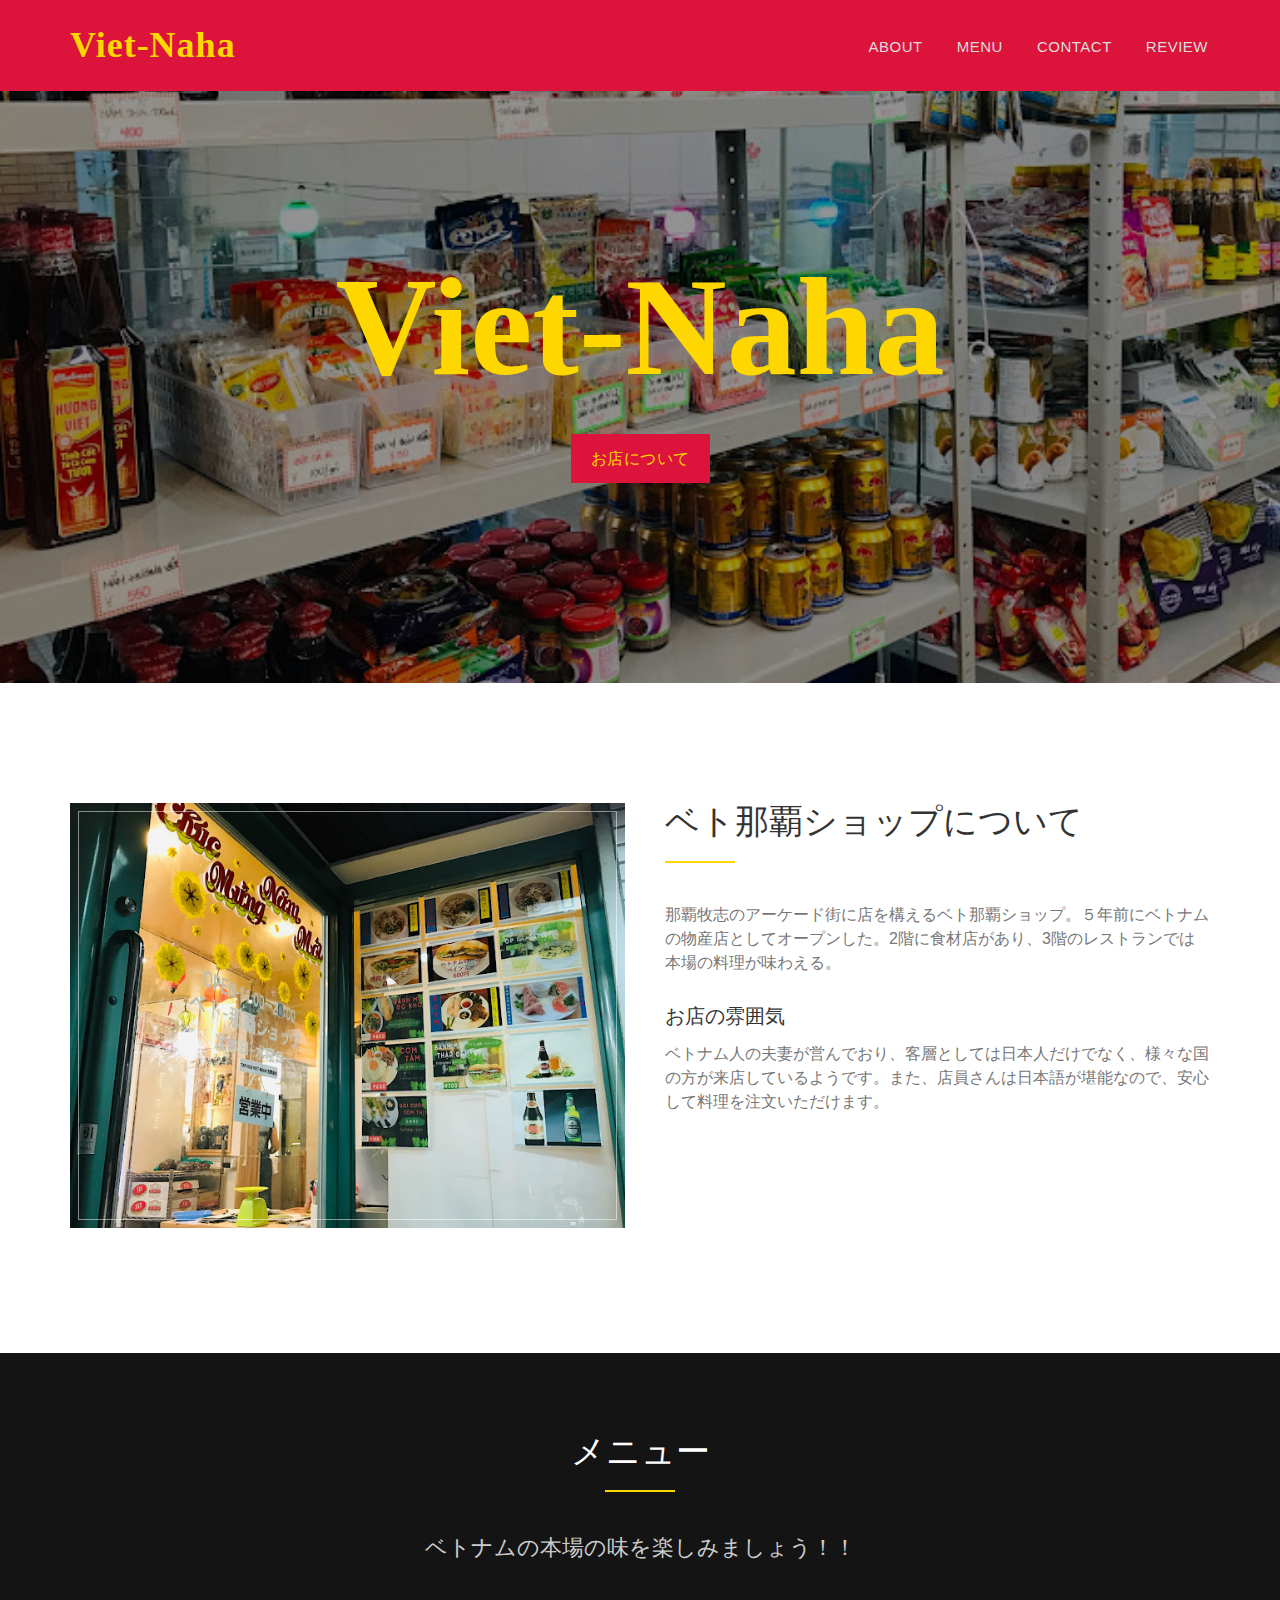
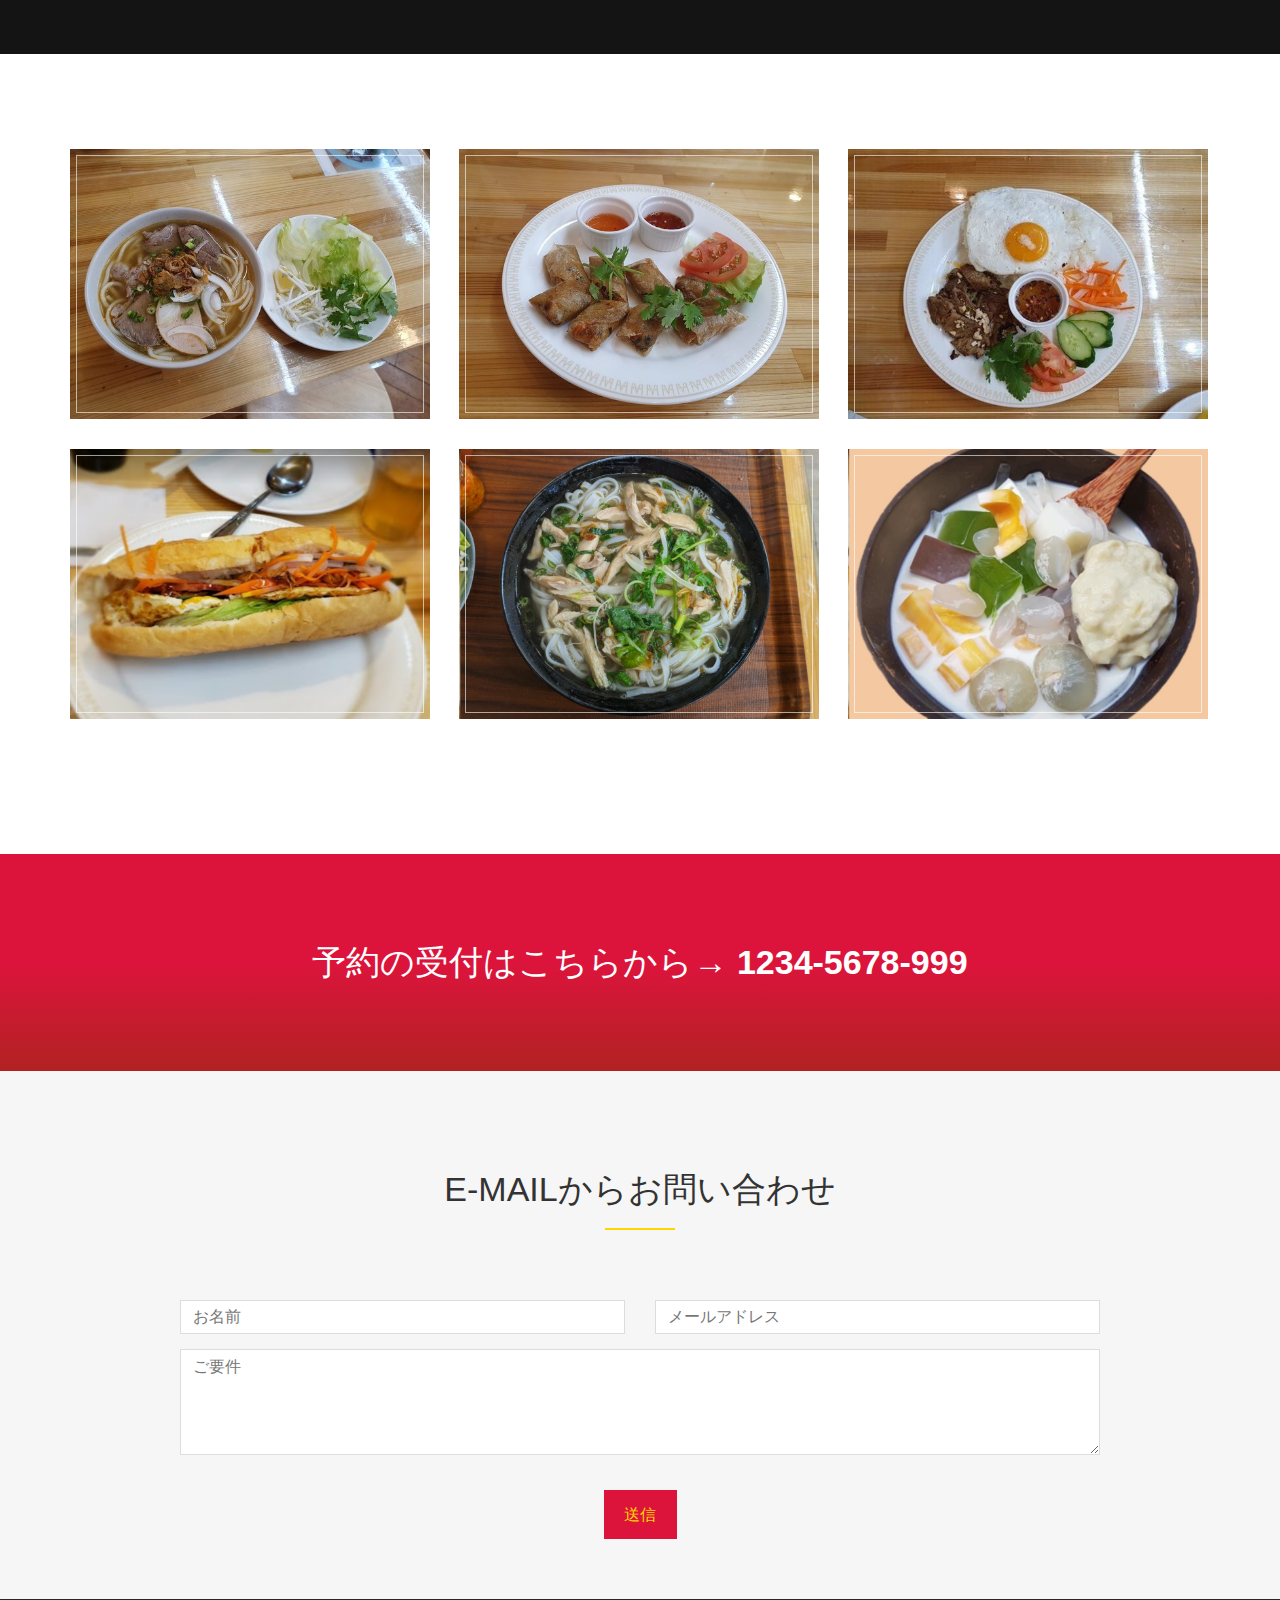
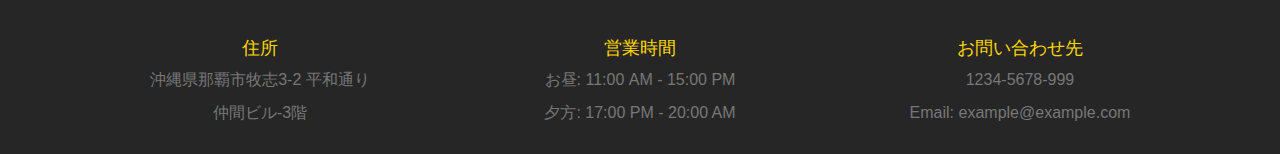
<file: index.html>
<!DOCTYPE html>
<html lang="ja">
	<head>
	<meta charset="utf-8">
	<title>ベトー那覇ショップ</title>

	<!-- ブートストラップ-->
	<link rel="stylesheet" type="text/css"  href="css/bootstrap.css">

	<link rel="stylesheet" type="text/css"  href="css/style.css">
	<!--別ファイルの画像を表示させても戻れるようにする -->
	<link rel="stylesheet" type="text/css" href="css/nivo-lightbox/nivo-lightbox.css">
	<!--画像の表示の拡大させるときに黒い画面にする -->
	<link rel="stylesheet" type="text/css" href="css/nivo-lightbox/default.css">


	</head>
	<!---スクロールスパイはナビゲーションバーのスクロールに応じてメニューのアイテムをアクティブにする --->
	<body id="page-top" data-spy="scroll" data-target=".navbar-fixed-top">

		<nav id="menu" class="navbar navbar-default navbar-fixed-top">
		  <div class="container"> 
		    <div class="navbar-header">
		      <button type="button" class="navbar-toggle collapsed" data-toggle="collapse" data-target="#bs-example-navbar-collapse-1"> <span class="sr-only">Toggle navigation</span> <span class="icon-bar"></span> <span class="icon-bar"></span> <span class="icon-bar"></span> </button>
		      <a class="navbar-brand page-scroll" href="#page-top">Viet-Naha</a> </div>

		    <div class="collapse navbar-collapse" id="bs-example-navbar-collapse-1">
		      <ul class="nav navbar-nav navbar-right">
			<li><a href="#about" class="page-scroll">About</a></li>
			<li><a href="#portfolio" class="page-scroll">Menu</a></li>
			<li><a href="#call-reservation" class="page-scroll">Contact</a></li>
			<li><a href="review.html">Review</a></li>
		      </ul>
		    </div>

		  </div>
		</nav>

		<header id="header">
		  <div class="intro">
		    <div class="overlay">
		      <div class="container">
			<div class="row">
			  <div class="intro-text">
			    <h1>Viet-Naha</h1>
			    <a href="#about" class="btn btn-custom btn-lg page-scroll">お店について</a> </div>
			</div>
		      </div>
		    </div>
		  </div>
		</header>

		<div id="about">
		  <div class="container">
		    <div class="row">
		      <div class="col-xs-12 col-md-6 ">
			<div class="about-img"><img src="images/about.jpg" class="img-responsive" alt=""></div>
		      </div>
		      <div class="col-xs-12 col-md-6">
			<div class="about-text">
			  <h2>ベト那覇ショップについて</h2>
			  <hr>
			  <p>那覇牧志のアーケード街に店を構えるベト那覇ショップ。５年前にベトナムの物産店としてオープンした。2階に食材店があり、3階のレストランでは
			  本場の料理が味わえる。</p>
			  <h3>お店の雰囲気</h3>
			  <p>ベトナム人の夫妻が営んでおり、客層としては日本人だけでなく、様々な国の方が来店しているようです。また、店員さんは日本語が堪能なので、安心して料理を注文いただけます。</p>
			</div>
		      </div>
		    </div>
		  </div>
		</div>
		<div id="portfolio">
		  <div class="section-title text-center center">
		    <div class="overlay">
		      <h2>メニュー</h2>
		      <hr>
		      <p>ベトナムの本場の味を楽しみましょう！！</p>
		    </div>
		  </div>
		  <div class="container">
		    <div class="row">
		      <div class="categories">
			<div class="clearfix"></div>
		      </div>
		    </div>
		    <div class="row">
		      <div class="portfolio-items">
			<div class="col-sm-6 col-md-4 col-lg-4 ">
			  <div class="portfolio-item">
			    <div class="hover-bg"> <a href="images/menu/01-large.jpg"  data-lightbox-gallery="gallery1">
			      <div class="hover-text">
				<h4>牛肉フォー(¥800)</h4>
			      </div>
			      <img src="images/menu/01-small.jpg" class="img-responsive" alt="Project Title"> </a> </div>
			  </div>
			</div>
			<div class="col-sm-6 col-md-4 col-lg-4 ">
			  <div class="portfolio-item">
			    <div class="hover-bg"> <a href="images/menu/02-large.jpg"  data-lightbox-gallery="gallery1">
			      <div class="hover-text">
				<h4>揚げ春巻き（¥500）</h4>
			      </div>
			      <img src="images/menu/02-small.jpg" class="img-responsive" alt="Project Title"> </a> </div>
			  </div>
			</div>
			<div class="col-sm-6 col-md-4 col-lg-4 ">
			  <div class="portfolio-item">
			    <div class="hover-bg"> <a href="images/menu/03-large.jpg"  data-lightbox-gallery="gallery1">
			      <div class="hover-text">
				<h4>目玉焼きご飯(¥700)</h4>
			      </div>
			      <img src="images/menu/03-small.jpg" class="img-responsive" alt="Project Title"> </a> </div>
			  </div>
			</div>
			<div class="col-sm-6 col-md-4 col-lg-4 ">
			  <div class="portfolio-item">
			    <div class="hover-bg"> <a href="images/menu/04-large.jpg"  data-lightbox-gallery="gallery1">
			      <div class="hover-text">
				<h4>バインミー（¥700）</h4>
			      </div>
			      <img src="images/menu/04-small.jpg" class="img-responsive" alt="Project Title"> </a> </div>
			  </div>
			</div>
			<div class="col-sm-6 col-md-4 col-lg-4 ">
			  <div class="portfolio-item">
			    <div class="hover-bg"> <a href="images/menu/05-large.jpg"  data-lightbox-gallery="gallery1">
			      <div class="hover-text">
				<h4>鶏肉フォー(¥750)</h4>
			      </div>
			      <img src="images/menu/05-small.jpg" class="img-responsive" alt="Project Title"> </a> </div>
			  </div>
			</div>
			<div class="col-sm-6 col-md-4 col-lg-4 ">
			  <div class="portfolio-item">
			    <div class="hover-bg"> <a href="images/menu/06-large.jpg"  data-lightbox-gallery="gallery1">
			      <div class="hover-text">
				<h4>ココナッツと果物(¥600)</h4>
			      </div>
			      <img src="images/menu/06-small.jpg" class="img-responsive" alt="Project Title"> </a> </div>
			  </div>
			</div>
			
		      </div>
		    </div>
		  </div>
		</div>
		<div id="call-reservation" class="text-center">
		  <div class="container">
		    <h2>予約の受付はこちらから→<strong> 1234-5678-999 </strong></h2>
		  </div>
		</div>
		<div id="contact" class="text-center">
		  <div class="container">
		    <div class="section-title text-center">
		      <h2>E-mailからお問い合わせ</h2>
		      <hr>
		    </div>
		    <div class="col-md-10 col-md-offset-1">
		      <form name="sentMessage" id="contactForm" novalidate>
			<div class="row">
			  <div class="col-md-6">
			    <div class="form-group">
			      <input type="text" id="name" class="form-control" placeholder="お名前" required="required">
			      <p class="help-block text-danger"></p>
			    </div>
			  </div>
			  <div class="col-md-6">
			    <div class="form-group">
			      <input type="email" id="email" class="form-control" placeholder="メールアドレス" required="required">
			      <p class="help-block text-danger"></p>
			    </div>
			  </div>
			</div>
			<div class="form-group">
			  <textarea name="message" id="message" class="form-control" rows="4" placeholder="ご要件" required></textarea>
			  <p class="help-block text-danger"></p>
			</div>
			<div id="success"></div>
			<button type="submit" class="btn btn-custom btn-lg">送信</button>
		      </form>
		    </div>
		  </div>
		</div>
		<div id="footer">
		  <div class="container text-center">
		    <div class="col-md-4">
		      <h3>住所</h3>
		      <div class="contact-item">
			<p>沖縄県那覇市牧志3-2 平和通り</p>
			<p>仲間ビル-3階</p>
		      </div>
		    </div>
		    <div class="col-md-4">
		      <h3>営業時間</h3>
		      <div class="contact-item">
			<p>お昼: 11:00 AM - 15:00 PM</p>
			<p>夕方: 17:00 PM - 20:00 AM</p>
		      </div>
		    </div>
		    <div class="col-md-4">
		      <h3>お問い合わせ先</h3>
		      <div class="contact-item">
			<p>1234-5678-999</p>
			<p>Email: example@example.com</p>
		      </div>
		    </div>
		  </div>
		</div>

		<!---それぞれのJSについて調べる --->
		<script type="text/javascript" src="js/jquery.1.11.1.js"></script> 
		<script type="text/javascript" src="js/bootstrap.js"></script> 
		<script type="text/javascript" src="js/SmoothScroll.js"></script> 
		<script type="text/javascript" src="js/nivo-lightbox.js"></script> 
		<script type="text/javascript" src="js/jquery.isotope.js"></script> 
		<script type="text/javascript" src="js/jqBootstrapValidation.js"></script> 
		<script type="text/javascript" src="js/contact_me.js"></script> 
		<script type="text/javascript" src="js/main.js"></script>
	</body>
</html>
</file>
<file: css/style.css>
body, html {
	font-family: 'Raleway', sans-serif;
	text-rendering: optimizeLegibility !important;
	-webkit-font-smoothing: antialiased !important;
	color: #777;
	font-weight: 300;
	width: 100% !important;
	height: 100% !important;
}
h2 {
	margin: 0 0 20px 0;
	font-weight: 500;
	font-size: 34px;
	color: #333;
	text-transform: uppercase;
}
h3 {
	font-size: 22px;
	font-weight: 500;
	color: #333;
}
h4 {
	font-size: 24px;
	text-transform: uppercase;
	font-weight: 400;
	color: #333;
}
h5 {
	text-transform: uppercase;
	font-weight: 700;
	line-height: 20px;
}
p {
	font-size: 16px;
}
p.intro {
	margin: 12px 0 0;
	line-height: 24px;
}
a {
	color: #FFD700;
}
a:hover, a:focus {
	text-decoration: none;
	color: #222;
}
ul, ol {
	list-style: none;
}
.clearfix:after {
	visibility: hidden;
	display: block;
	font-size: 0;
	content: " ";
	clear: both;
	height: 0;
}
.clearfix {
	display: inline-block;
}
* html .clearfix {
	height: 1%;
}
.clearfix {
	display: block;
}
ul, ol {
	padding: 0;
	webkit-padding: 0;
	moz-padding: 0;
}
hr {
	height: 2px;
	width: 70px;
	text-align: center;
	position: relative;
	background: #FFD700;
	margin: 0;
	margin-bottom: 40px;
	border: 0;
}
.btn:active, .btn.active {
	background-image: none;
	outline: 0;
	-webkit-box-shadow: none;
	box-shadow: none;
}
a:focus, .btn:focus, .btn:active:focus, .btn.active:focus, .btn.focus, .btn:active.focus, .btn.active.focus {
	outline: none;
	outline-offset: none;
}
/* Navigation */
#menu {
	padding: 20px;
	transition: all 0.8s;
}
#menu.navbar-default {
	background-color: crimson;
	border-color: rgba(231, 231, 231, 0);
}
#menu a.navbar-brand {
	font-family: 'Dancing Script', cursive;
	font-size: 36px;
	color: #FFD700;
	font-weight: 700;
	letter-spacing: 1px;
}
#menu.navbar-default .navbar-nav > li > a {
	text-transform: uppercase;
	color: #ddd;
	font-weight: 500;
	font-size: 15px;
	padding: 5px 0;
	border: 2px solid transparent;
	letter-spacing: 0.5px;
	margin: 10px 15px 0 15px;
}
#menu.navbar-default .navbar-nav > li > a:hover {
	color: #FFD700;
}
.on {
	background-color: #262626 !important;
	padding: 0 !important;
	padding: 10px 0 !important;
}
.navbar-default .navbar-nav > .active > a, .navbar-default .navbar-nav > .active > a:hover, .navbar-default .navbar-nav > .active > a:focus {
	color: #FFD700 !important;
	background-color: transparent;
}
.navbar-toggle {
	border-radius: 0;
}
.navbar-default .navbar-toggle:hover, .navbar-default .navbar-toggle:focus {
	background-color: #FFD700;
	border-color: #FFD700;
}
.navbar-default .navbar-toggle:hover>.icon-bar {
	background-color: #FFF;
}
.section-title {
	margin-bottom: 70px;
}
.section-title .overlay {
	padding: 80px 0;
	background: rgba(0, 0, 0, 0.7);
}
.section-title p {
	font-size: 22px;
	color: rgba(255,255,255,0.8);
}
.section-title hr {
	margin: 0 auto;
	margin-bottom: 40px;
}
.btn-custom {
	text-transform: uppercase;
	color: gold;
	background-color: crimson;
	border: 0;
	padding: 14px 20px;
	margin: 0;
	font-size: 16px;
	font-weight: 500;
	letter-spacing: 0.5px;
	border-radius: 0;
	margin-top: 20px;
	transition: all 0.5s;
}
.btn-custom:hover, .btn-custom:focus, .btn-custom.focus, .btn-custom:active, .btn-custom.active {
	color: #fff;
	background-color: crimson;
}
/* Header Section */
.intro {
	display: table;
	width: 100%;
	padding: 0;
	background: url(../images/shop.jpg) no-repeat center center;
	background-color: #e5e5e5;
	-webkit-background-size: cover;
	-moz-background-size: cover;
	background-size: cover;
	-o-background-size: cover;
}
.intro .overlay {
	background: rgba(0,0,0,0.4);
}
.intro h1 {
	font-family: 'Dancing Script', cursive;
	color: gold;
	font-size: 10em;
	font-weight: 700;
	margin-top: 0;
	margin-bottom: 10px;
}
.intro span {
	color: #a7c44c;
	font-weight: 600;
}
.intro p {
	color: #fff;
	font-size: 32px;
	font-weight: 300;
	margin-top: 10px;
	margin-bottom: 40px;
}
header .intro-text {
	padding-top: 250px;
	padding-bottom: 200px;
	text-align: center;
}
/* About Section */
#about {
	padding: 120px 0;
}
#about h3 {
	font-size: 20px;
}
#about .about-text {
	margin-left: 10px;
}
#about .about-img {
	display: inline-block;
	position: relative;
}
#about .about-img:before {
	display: block;
	content: '';
	position: absolute;
	top: 8px;
	right: 8px;
	bottom: 8px;
	left: 8px;
	border: 1px solid rgba(255, 255, 255, 0.5);
}
#about p {
	line-height: 24px;
	margin: 15px 0 30px;
}
/* Menu Section */
#restaurant-menu {
	padding: 0 0 60px 0;
}
#restaurant-menu .section-title {
	background: #444 url(../images/menu-bg.jpg) center center no-repeat fixed;
	background-size: cover;
}
#restaurant-menu .section-title h2 {
	color: #fff;
}
#restaurant-menu img {
	width: 300px;
	box-shadow: 15px 0 #a7c44c;
}
#restaurant-menu h3 {
	padding: 10px 0;
	text-transform: uppercase;
}
#restaurant-menu .menu-section hr {
	margin: 0 auto;
}
#restaurant-menu .menu-section {
	margin: 0 20px 80px;
}
#restaurant-menu .menu-section-title {
	font-size: 26px;
	display: block;
	font-weight: 500;
	color: #444;
	margin: 20px 0;
	text-align: center;
}
#restaurant-menu .menu-item {
	margin: 35px 0;
	font-size: 18px;
}
#restaurant-menu .menu-item-name {
	font-weight: 600;
	font-size: 17px;
	color: #555;
	border-bottom: 2px dotted rgb(213, 213, 213);
}
#restaurant-menu .menu-item-description {
	font-style: italic;
	font-size: 15px;
}
#restaurant-menu .menu-item-price {
	float: right;
	font-weight: 600;
	color: #555;
	margin-top: -26px;
}
/* Portfolio Section */
#portfolio {
	padding: 0 0 120px 0;
}
#portfolio .section-title {
	background: #444 url(../images/gallery-bg.jpg) center center no-repeat fixed;
	background-size: cover;
	margin-bottom: 50px;
}
#portfolio .section-title h2 {
	color: #fff;
}
.categories {
	padding-bottom: 30px;
	text-align: center;
}
ul.cat li {
	display: inline-block;
}
ol.type li {
	display: inline-block;
	margin: 0 10px;
	padding: 20px 0;
}
ol.type li a {
	color: #999;
	font-weight: 500;
	font-size: 14px;
	padding: 12px 24px;
	background: #eee;
	border: 0;
	border-radius: 0;
	text-transform: uppercase;
	letter-spacing: 0.5px;
}
ol.type li a.active {
	color: #fff;
	background-color: #FFD700;
}
ol.type li a:hover {
	color: #fff;
	background-color: #FFD700;
}
.isotope-item {
	z-index: 2
}
.isotope-hidden.isotope-item {
	z-index: 1
}
.isotope, .isotope .isotope-item {
	/* change duration value to whatever you like */
	-webkit-transition-duration: 0.8s;
	-moz-transition-duration: 0.8s;
	transition-duration: 0.8s;
}
.isotope-item {
	margin-right: -1px;
	-webkit-backface-visibility: hidden;
	backface-visibility: hidden;
}
.isotope {
	-webkit-backface-visibility: hidden;
	backface-visibility: hidden;
	-webkit-transition-property: height, width;
	-moz-transition-property: height, width;
	transition-property: height, width;
}
.isotope .isotope-item {
	-webkit-backface-visibility: hidden;
	backface-visibility: hidden;
	-webkit-transition-property: -webkit-transform, opacity;
	-moz-transition-property: -moz-transform, opacity;
	transition-property: transform, opacity;
}
.portfolio-item {
	margin: 15px 0;
}
.portfolio-item .hover-bg {
	overflow: hidden;
	position: relative;
}
.portfolio-item .hover-bg:before {
	display: block;
	content: '';
	position: absolute;
	top: 6px;
	right: 6px;
	bottom: 6px;
	left: 6px;
	border: 1px solid rgba(255, 255, 255, 0.6);
}
.hover-bg .hover-text {
	position: absolute;
	text-align: center;
	margin: 0 auto;
	color: #fff;
	background: rgba(0, 0, 0, 0.6);
	padding: 30% 0 0 0;
	height: 100%;
	width: 100%;
	opacity: 0;
	transition: all 0.5s;
}
.hover-bg .hover-text>h4 {
	opacity: 0;
	color: #fff;
	-webkit-transform: translateY(100%);
	transform: translateY(100%);
	transition: all 0.3s;
	font-size: 17px;
	letter-spacing: 0.5px;
	font-weight: 500;
}
.hover-bg:hover .hover-text>h4 {
	opacity: 1;
	-webkit-backface-visibility: hidden;
	-webkit-transform: translateY(0);
	transform: translateY(0);
}
.hover-bg:hover .hover-text {
	opacity: 1;
}
/* Team Section */
#team {
	color: #fff;
	background: #444 url(../images/team-bg.jpg) center top no-repeat fixed;
	background-size: cover;
}
#team .overlay {
	padding: 120px 0 80px 0;
	background: rgba(0, 0, 0, 0.6);
}
#team h2, #team p {
	color: #fff;
}
#team hr {
	background: #fff;
}
#team h3 {
	color: #fff;
	font-weight: 400;
	font-size: 20px;
	margin: 5px 0;
}
#team img {
	width: 280px;
}
#team .thumbnail {
	background: transparent;
	border: 0;
}
#team .thumbnail .team-img {
	display: inline-block;
	position: relative;
}
#team .thumbnail .team-img:before {
	display: block;
	content: '';
	position: absolute;
	top: 8px;
	right: 8px;
	bottom: 8px;
	left: 8px;
	border: 1px solid rgba(255, 255, 255, 0.2);
}
#team .thumbnail .caption {
	padding-top: 10px;
}
#team .thumbnail .caption p {
	color: rgba(255,255,255,0.7);
	padding: 0 10px;
	font-size: 15px;
}
#call-reservation {
	padding: 90px 0;
	color: #fff;
	background: -moz-linear-gradient(top, rgba(220,20,60,1) 50%, rgba(178,34,34,1) 100%); /* FF3.6-15 */
	background: -webkit-linear-gradient(top, rgba(220,20,60,1) 50%, rgba(178,34,34,1) 100%); /* Chrome10-25,Safari5.1-6 */
	background: linear-gradient(to bottom, rgba(220,20,60,1) 50%, rgba(178,34,34,1) 100%); /* W3C, IE10+, FF16+, Chrome26+, Opera12+, Safari7+ */
	filter: progid:DXImageTransform.Microsoft.gradient( startColorstr='#FF0000', endColorstr='#B22222', GradientType=0 ); /* IE6-9 */
}
#call-reservation .overlay {
	padding: 80px 0;
	background: #FFD700;
}
#call-reservation h2 {
	font-family: 'Open Sans', sans-serif;
	color: #fff;
	font-weight: 400;
	margin: 0;
}
#call-reservation hr {
	background: #fff;
}
#call-reservation h3 {
	color: #fff;
	font-weight: 500;
	font-size: 20px;
	margin: 5px 0;
}
/* Contact Section */
#contact {
	padding: 100px 0 60px 0;
	background: #F6F6F6;
}
#contact .section-title p {
	color: #777;
}
#contact form {
	padding: 0;
}
#contact h3 {
	text-transform: uppercase;
	font-size: 20px;
	font-weight: 400;
	color: #555;
}
#contact .text-danger {
	color: #cc0033;
	text-align: left;
}
label {
	font-size: 12px;
	font-weight: 400;
	font-family: 'Open Sans', sans-serif;
	float: left;
}
#contact .form-control {
	display: block;
	width: 100%;
	padding: 6px 12px;
	font-size: 16px;
	line-height: 1.42857143;
	color: #444;
	background-color: #fff;
	background-image: none;
	border: 1px solid #ddd;
	border-radius: 0;
	-webkit-box-shadow: none;
	box-shadow: none;
	-webkit-transition: none;
	-o-transition: none;
	transition: none;
}
#contact .form-control:focus {
	border-color: #999;
	outline: 0;
	-webkit-box-shadow: transparent;
	box-shadow: transparent;
}
.form-control::-webkit-input-placeholder {
color: #777;
}
.form-control:-moz-placeholder {
color: #777;
}
.form-control::-moz-placeholder {
color: #777;
}
.form-control:-ms-input-placeholder {
color: #777;
}
#contact .contact-item {
	margin: 20px 0 40px 0;
}
#contact .contact-item span {
	font-weight: 400;
	color: #aaa;
	text-transform: uppercase;
	margin-bottom: 6px;
	display: inline-block;
}
#contact .contact-item p {
	font-size: 16px;
}
/* Footer Section*/
#footer {
	background: #262626;
	padding: 20px 0;

}
#footer h3 {
	color: #FFD700;
	font-weight: 400;
	font-size: 18px;
	text-transform: uppercase;
	margin-bottom: 10px;
}
</file>
<file: css/nivo-lightbox/default.css>
/*
 * Nivo Lightbox Default Theme v1.0
 * http://dev7studios.com/nivo-lightbox
 *
 * Copyright 2013, Dev7studios
 * Free to use and abuse under the MIT license.
 * http://www.opensource.org/licenses/mit-license.php
 */
 
 .nivo-lightbox-theme-default * {
    -webkit-box-sizing: initial !important;
    -moz-box-sizing: initial !important;
    box-sizing: initial !important;
 }
.nivo-lightbox-theme-default.nivo-lightbox-overlay { 
	background: #666;
	background: rgba(0,0,0,0.6); 
}
.nivo-lightbox-theme-default .nivo-lightbox-content.nivo-lightbox-loading { background: url(loading.gif) no-repeat 50% 50%; }

.nivo-lightbox-theme-default .nivo-lightbox-nav {
	top: 10%;
	width: 8%;
	height: 80%;
	text-indent: -9999px;
	background-repeat: no-repeat;
	background-position: 50% 50%;
	opacity: 0.5;
}
.nivo-lightbox-theme-default .nivo-lightbox-nav:hover { 
	opacity: 1; 
	background-color: transparent;
}
.nivo-lightbox-theme-default .nivo-lightbox-prev { 
	background-image: url(prev.png); 
	border-radius: 0 3px 3px 0;
}
.nivo-lightbox-theme-default .nivo-lightbox-next { 
	background-image: url(next.png); 
	border-radius: 3px 0 0 3px;
}

.nivo-lightbox-theme-default .nivo-lightbox-close {
	display: block;
	background: url(close.png) no-repeat 5px 5px;
	width: 16px;
	height: 16px;
	text-indent: -9999px;
	padding: 5px;
	opacity: 0.5;
}
.nivo-lightbox-theme-default .nivo-lightbox-close:hover { opacity: 1; }

.nivo-lightbox-theme-default .nivo-lightbox-title-wrap { bottom: -7%; }
.nivo-lightbox-theme-default .nivo-lightbox-title {
	font: 14px/20px 'Helvetica Neue', Helvetica, Arial, sans-serif;
	font-style: normal;
	font-weight: normal;
	background: #000;
	color: #fff;
	padding: 7px 15px;
	border-radius: 30px;
}

.nivo-lightbox-theme-default .nivo-lightbox-image img {
	background: #fff;
	-webkit-box-shadow: 0px 1px 1px rgba(0,0,0,0.4);
	   -moz-box-shadow: 0px 1px 1px rgba(0,0,0,0.4);
	        box-shadow: 0px 1px 1px rgba(0,0,0,0.4);
}
.nivo-lightbox-theme-default .nivo-lightbox-ajax,
.nivo-lightbox-theme-default .nivo-lightbox-inline {
	background: #fff;
	padding: 40px;
	-webkit-box-shadow: 0px 1px 1px rgba(0,0,0,0.4);
	   -moz-box-shadow: 0px 1px 1px rgba(0,0,0,0.4);
	        box-shadow: 0px 1px 1px rgba(0,0,0,0.4);
}

@media (-webkit-min-device-pixel-ratio: 1.3),
       (-o-min-device-pixel-ratio: 2.6/2),
       (min--moz-device-pixel-ratio: 1.3),
       (min-device-pixel-ratio: 1.3),
       (min-resolution: 1.3dppx) {

	.nivo-lightbox-theme-default .nivo-lightbox-content.nivo-lightbox-loading { 
		background-image: url(loading@2x.gif); 
		background-size: 32px 32px;
	}
	.nivo-lightbox-theme-default .nivo-lightbox-prev { 
		background-image: url(prev@2x.png); 
		background-size: 48px 48px;
	}
	.nivo-lightbox-theme-default .nivo-lightbox-next { 
		background-image: url(next@2x.png); 
		background-size: 48px 48px;
	}
	.nivo-lightbox-theme-default .nivo-lightbox-close { 
		background-image: url(close@2x.png); 
		background-size: 16px 16px;
	}
	
}
</file>
